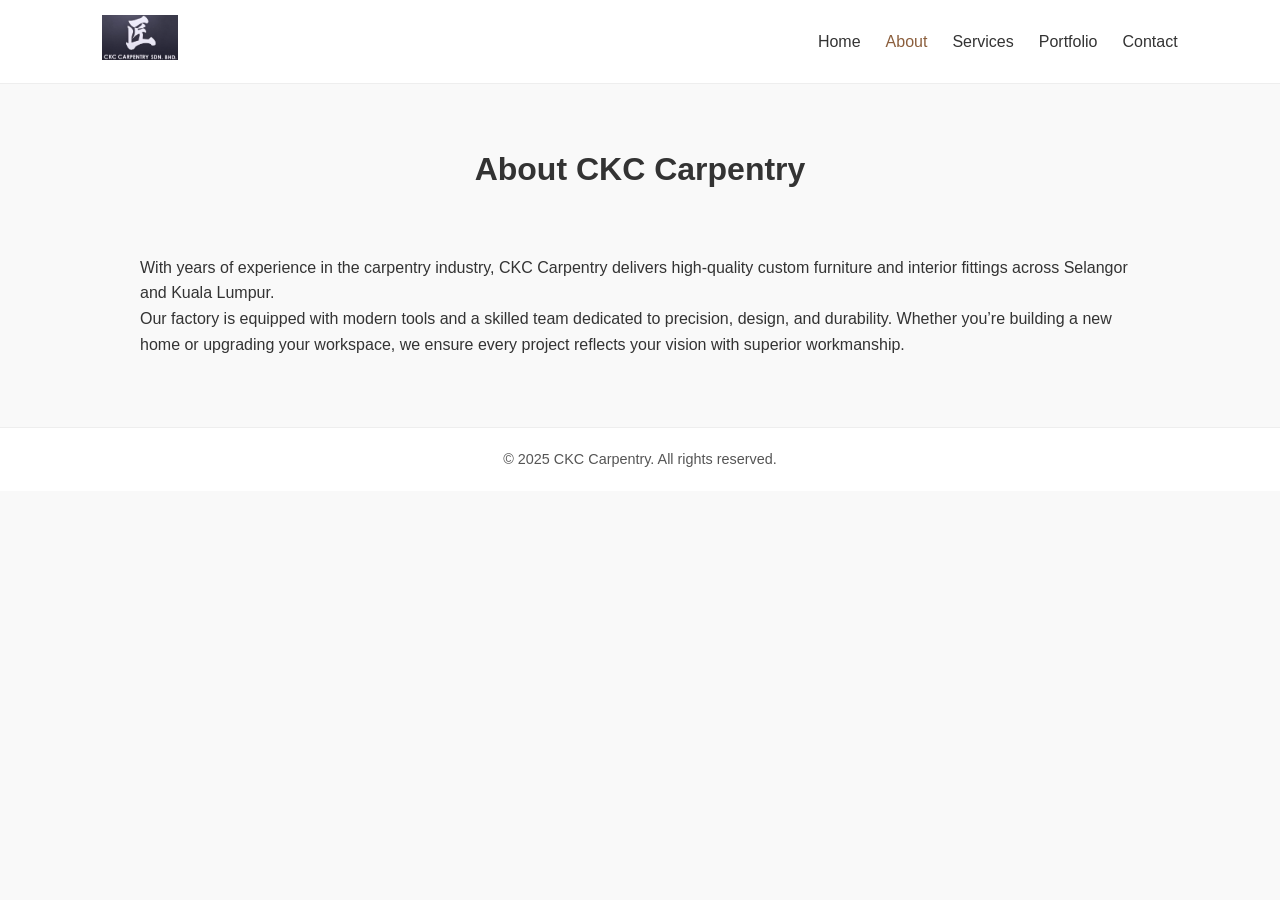
<file: about.html>
<!DOCTYPE html>
<html lang="en">
<head>
  <meta charset="UTF-8">
  <meta name="viewport" content="width=device-width, initial-scale=1.0">
  <title>About Us | CKC Carpentry</title>
  <link rel="stylesheet" href="css/style.css">
  <script src="js/script.js"></script>

</head>
<body>
  <header>
    <nav class="navbar">
      <a href="index.html" class="logo">
        <img src="image/logo.png" alt="CKC Carpentry Logo">
      </a>
      <ul class="nav-links">
        <li><a href="index.html">Home</a></li>
        <li><a href="about.html" class="active">About</a></li>
        <li><a href="services.html">Services</a></li>
        <li><a href="portfolio.html">Portfolio</a></li>
        <li><a href="contact.html">Contact</a></li>
      </ul>
    </nav>
  </header>

  <section class="page-header">
    <h1>About CKC Carpentry</h1>
  </section>

  <section class="content">
    <p>With years of experience in the carpentry industry, CKC Carpentry delivers high-quality custom furniture and interior fittings across Selangor and Kuala Lumpur.</p>
    <p>Our factory is equipped with modern tools and a skilled team dedicated to precision, design, and durability. Whether you’re building a new home or upgrading your workspace, we ensure every project reflects your vision with superior workmanship.</p>
  </section>

  <footer>
    <p>© 2025 CKC Carpentry. All rights reserved.</p>
  </footer>
</body>
</html>
</file>
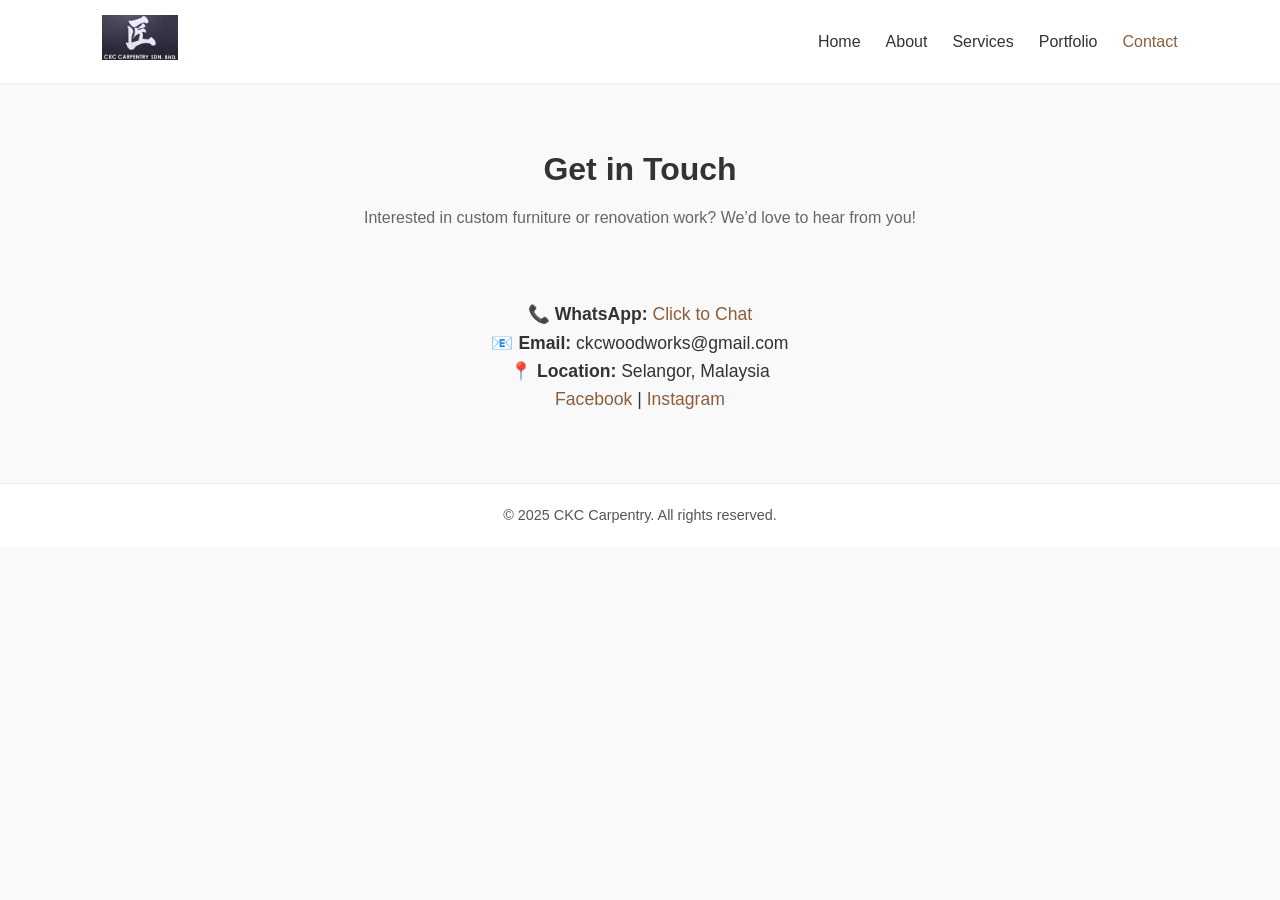
<file: contact.html>
<!DOCTYPE html>
<html lang="en">
<head>
  <meta charset="UTF-8">
  <meta name="viewport" content="width=device-width, initial-scale=1.0">
  <title>Contact | CKC Carpentry</title>
  <link rel="stylesheet" href="css/style.css">
  <script src="js/script.js"></script>

  
</head>
<body>
  <header>
    <nav class="navbar">
      <a href="index.html" class="logo">
        <img src="image/logo.png" alt="CKC Carpentry Logo">
      </a>
      <ul class="nav-links">
        <li><a href="index.html">Home</a></li>
        <li><a href="about.html">About</a></li>
        <li><a href="services.html">Services</a></li>
        <li><a href="portfolio.html">Portfolio</a></li>
        <li><a href="contact.html" class="active">Contact</a></li>
      </ul>
    </nav>
  </header>

  <section class="page-header">
    <h1>Get in Touch</h1>
    <p>Interested in custom furniture or renovation work? We’d love to hear from you!</p>
  </section>

  <section class="contact-info">
    <p>📞 <strong>WhatsApp:</strong> <a href="#">Click to Chat</a></p>
    <p>📧 <strong>Email:</strong> ckcwoodworks@gmail.com</p>
    <p>📍 <strong>Location:</strong> Selangor, Malaysia</p>
    <div class="social-links">
      <a href="https://www.facebook.com/profile.php?id=100075501934547" target="_blank">Facebook</a> |
      <a href="https://www.instagram.com/ckc_woodworks/" target="_blank">Instagram</a>
    </div>
  </section>

  <footer>
    <p>© 2025 CKC Carpentry. All rights reserved.</p>
  </footer>
</body>
</html>
</file>
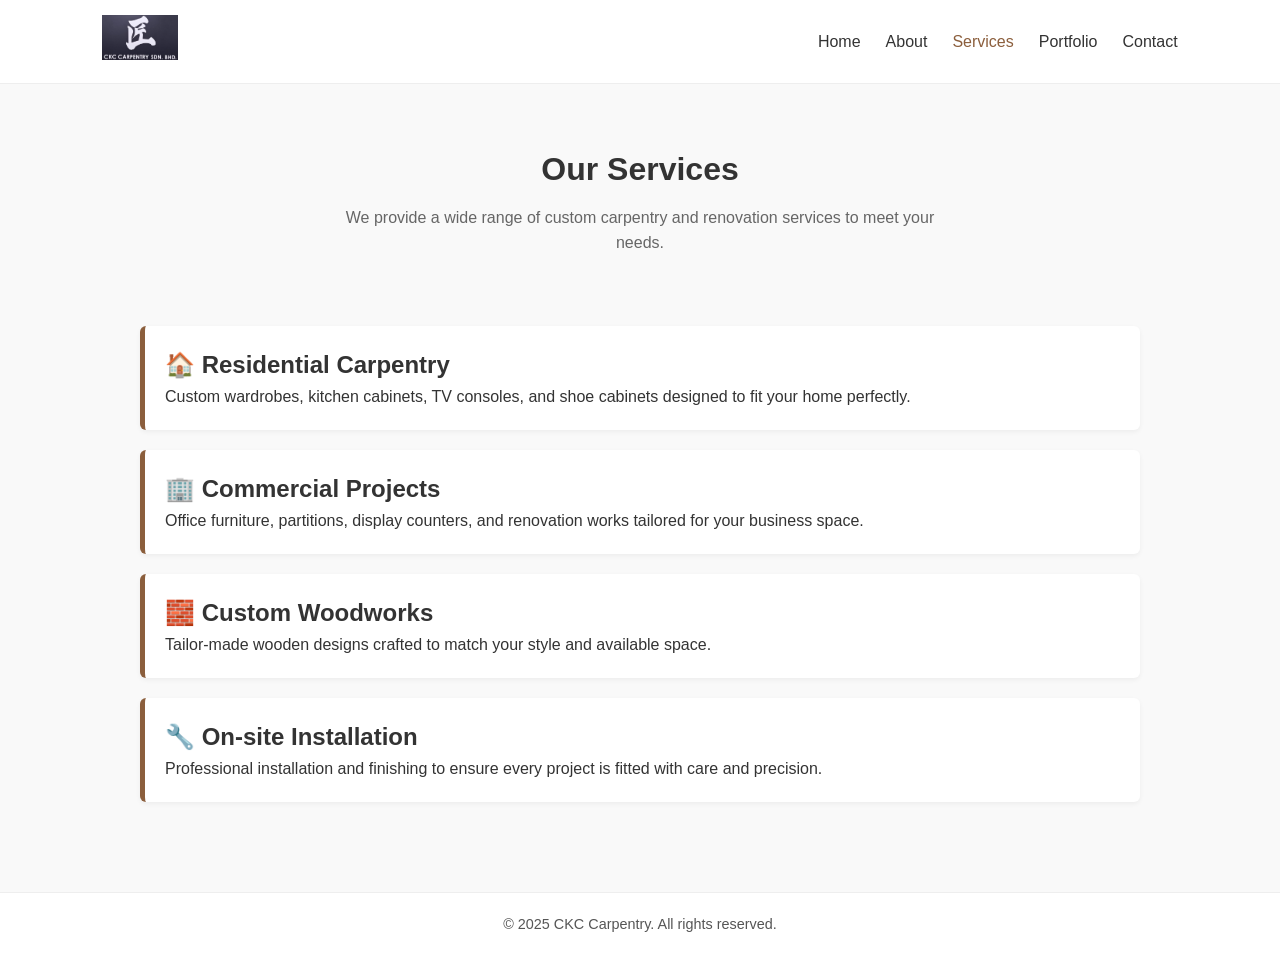
<file: services.html>
<!DOCTYPE html>
<html lang="en">
<head>
  <meta charset="UTF-8">
  <meta name="viewport" content="width=device-width, initial-scale=1.0">
  <title>Services | CKC Carpentry</title>
  <link rel="stylesheet" href="css/style.css">
  <script src="js/script.js"></script>

</head>
<body>
  <header>
    <nav class="navbar">
      <a href="index.html" class="logo">
        <img src="image/logo.png" alt="CKC Carpentry Logo">
      </a>
      <ul class="nav-links">
        <li><a href="index.html">Home</a></li>
        <li><a href="about.html">About</a></li>
        <li><a href="services.html" class="active">Services</a></li>
        <li><a href="portfolio.html">Portfolio</a></li>
        <li><a href="contact.html">Contact</a></li>
      </ul>
    </nav>
  </header>

  <section class="page-header">
    <h1>Our Services</h1>
    <p>We provide a wide range of custom carpentry and renovation services to meet your needs.</p>
  </section>

  <section class="service-list">
    <div class="service-item">
      <h2>🏠 Residential Carpentry</h2>
      <p>Custom wardrobes, kitchen cabinets, TV consoles, and shoe cabinets designed to fit your home perfectly.</p>
    </div>
    <div class="service-item">
      <h2>🏢 Commercial Projects</h2>
      <p>Office furniture, partitions, display counters, and renovation works tailored for your business space.</p>
    </div>
    <div class="service-item">
      <h2>🧱 Custom Woodworks</h2>
      <p>Tailor-made wooden designs crafted to match your style and available space.</p>
    </div>
    <div class="service-item">
      <h2>🔧 On-site Installation</h2>
      <p>Professional installation and finishing to ensure every project is fitted with care and precision.</p>
    </div>
  </section>

  <footer>
    <p>© 2025 CKC Carpentry. All rights reserved.</p>
  </footer>
</body>
</html>
</file>
<file: css/style.css>
/* --- Global Styles --- */
* {
  margin: 0;
  padding: 0;
  box-sizing: border-box;
  font-family: "Poppins", sans-serif;
}

body {
  background-color: #f9f9f9;
  color: #333;
  line-height: 1.6;
}

/* --- Navbar --- */
.navbar {
  display: flex;
  justify-content: space-between;
  align-items: center;
  padding: 15px 8%;
  background-color: #fff;
  border-bottom: 1px solid #eee;
  position: sticky;
  top: 0;
  z-index: 100;
}

.logo img {
  height: 45px;
}

.nav-links {
  list-style: none;
  display: flex;
  gap: 25px;
}

.nav-links a {
  text-decoration: none;
  color: #333;
  font-weight: 500;
  transition: color 0.3s ease;
}

.nav-links a:hover,
.nav-links a.active {
  color: #8b5e3c;
}

/* --- Hero Section --- */
.hero {
  background: url("../image/hero-bg.jpg") center/cover no-repeat;
  height: 80vh;
  display: flex;
  align-items: center;
  justify-content: center;
  text-align: center;
  color: #fff;
  background-blend-mode: multiply;
  background-color: rgba(0,0,0,0.4);
}

.hero-content {
  max-width: 700px;
  padding: 20px;
}

.hero h1 {
  font-size: 2.8rem;
  margin-bottom: 15px;
}

.hero p {
  font-size: 1.1rem;
  margin-bottom: 25px;
}

.btn {
  display: inline-block;
  background-color: #8b5e3c;
  color: #fff;
  padding: 10px 25px;
  border-radius: 5px;
  text-decoration: none;
  transition: background-color 0.3s ease;
}

.btn:hover {
  background-color: #704a2f;
}

/* --- Sections --- */
.page-header {
  text-align: center;
  padding: 60px 20px 30px;
}

.page-header h1 {
  font-size: 2rem;
  color: #333;
}

.page-header p {
  color: #666;
  max-width: 600px;
  margin: 10px auto;
}

.content, .service-list, .contact-info, .portfolio-grid {
  width: 90%;
  max-width: 1000px;
  margin: auto;
  padding: 30px 0;
}

/* --- Services --- */
.service-item {
  background-color: #fff;
  margin-bottom: 20px;
  padding: 20px;
  border-left: 5px solid #8b5e3c;
  box-shadow: 0 2px 5px rgba(0,0,0,0.05);
  border-radius: 6px;
}

/* --- Portfolio --- */
.portfolio-grid {
  display: grid;
  grid-template-columns: repeat(auto-fit, minmax(230px, 1fr));
  gap: 20px;
}

.portfolio-item {
  background-color: #fff;
  border-radius: 8px;
  overflow: hidden;
  text-align: center;
  box-shadow: 0 2px 5px rgba(0,0,0,0.1);
}

.portfolio-item img {
  width: 100%;
  height: 180px;
  object-fit: cover;
}

.portfolio-item h3 {
  margin: 10px 0 5px;
  color: #8b5e3c;
}

/* --- Contact --- */
.contact-info {
  text-align: center;
  font-size: 1.1rem;
}

.contact-info a {
  color: #8b5e3c;
  text-decoration: none;
}

.contact-info a:hover {
  text-decoration: underline;
}

/* --- Footer --- */
footer {
  text-align: center;
  padding: 20px;
  background-color: #fff;
  border-top: 1px solid #eee;
  font-size: 0.9rem;
  color: #555;
  margin-top: 40px;
}

/* --- Responsive --- */
@media (max-width: 768px) {
  .nav-links {
    flex-direction: column;
    background-color: #fff;
    position: absolute;
    top: 65px;
    right: 0;
    width: 180px;
    display: none;
  }
}

/* --- Mobile Menu Button --- */
.menu-icon {
  display: none;
  font-size: 1.8rem;
  cursor: pointer;
  color: #8b5e3c;
}

/* Show menu button on small screens */
@media (max-width: 768px) {
  .menu-icon {
    display: block;
  }

  .nav-links {
    flex-direction: column;
    background-color: #fff;
    position: absolute;
    top: 65px;
    right: 8%;
    width: 200px;
    box-shadow: 0 4px 10px rgba(0,0,0,0.1);
    display: none;
  }

  .nav-links.show {
    display: flex;
  }

  .nav-links li {
    text-align: right;
    padding: 12px 15px;
  }
}

/* --- Portfolio Modern Book Style --- */
.portfolio-wrapper {
  padding: 40px 20px;
  background: #f5f5f5;
}

.portfolio-page {
  background: #fff;
  max-width: 850px;
  margin: 60px auto;
  padding: 50px 40px;
  border-radius: 16px;
  box-shadow: 0 10px 25px rgba(0,0,0,0.08);
  text-align: center;
  position: relative;
  transition: transform 0.3s, box-shadow 0.3s;
}

.portfolio-page:hover {
  transform: translateY(-5px);
  box-shadow: 0 15px 30px rgba(0,0,0,0.12);
}

.portfolio-page img {
  width: 100%;
  border-radius: 10px;
  margin-bottom: 20px;
}

.portfolio-page h2 {
  font-size: 1.8em;
  color: #333;
  margin-bottom: 10px;
  letter-spacing: 0.5px;
}

.portfolio-page p {
  color: #555;
  font-size: 1rem;
  line-height: 1.7;
  max-width: 700px;
  margin: 0 auto 30px;
}

.page-number {
  position: absolute;
  bottom: 15px;
  right: 25px;
  font-size: 0.85em;
  color: #aaa;
}

/* Scroll spacing like flipping pages */
.portfolio-page::after {
  content: "";
  display: block;
  height: 80px;
}

/* Download Button */
.download-btn {
  text-align: center;
  margin: 50px 0;
}

.download-btn button {
  padding: 12px 28px;
  background: #222;
  color: #fff;
  border: none;
  border-radius: 10px;
  cursor: pointer;
  font-size: 1rem;
  transition: background 0.3s;
}

.download-btn button:hover {
  background: #444;
}

/* Responsive */
@media (max-width: 768px) {
  .portfolio-page {
    padding: 30px 20px;
  }

  .portfolio-page h2 {
    font-size: 1.4em;
  }
}
</file>
